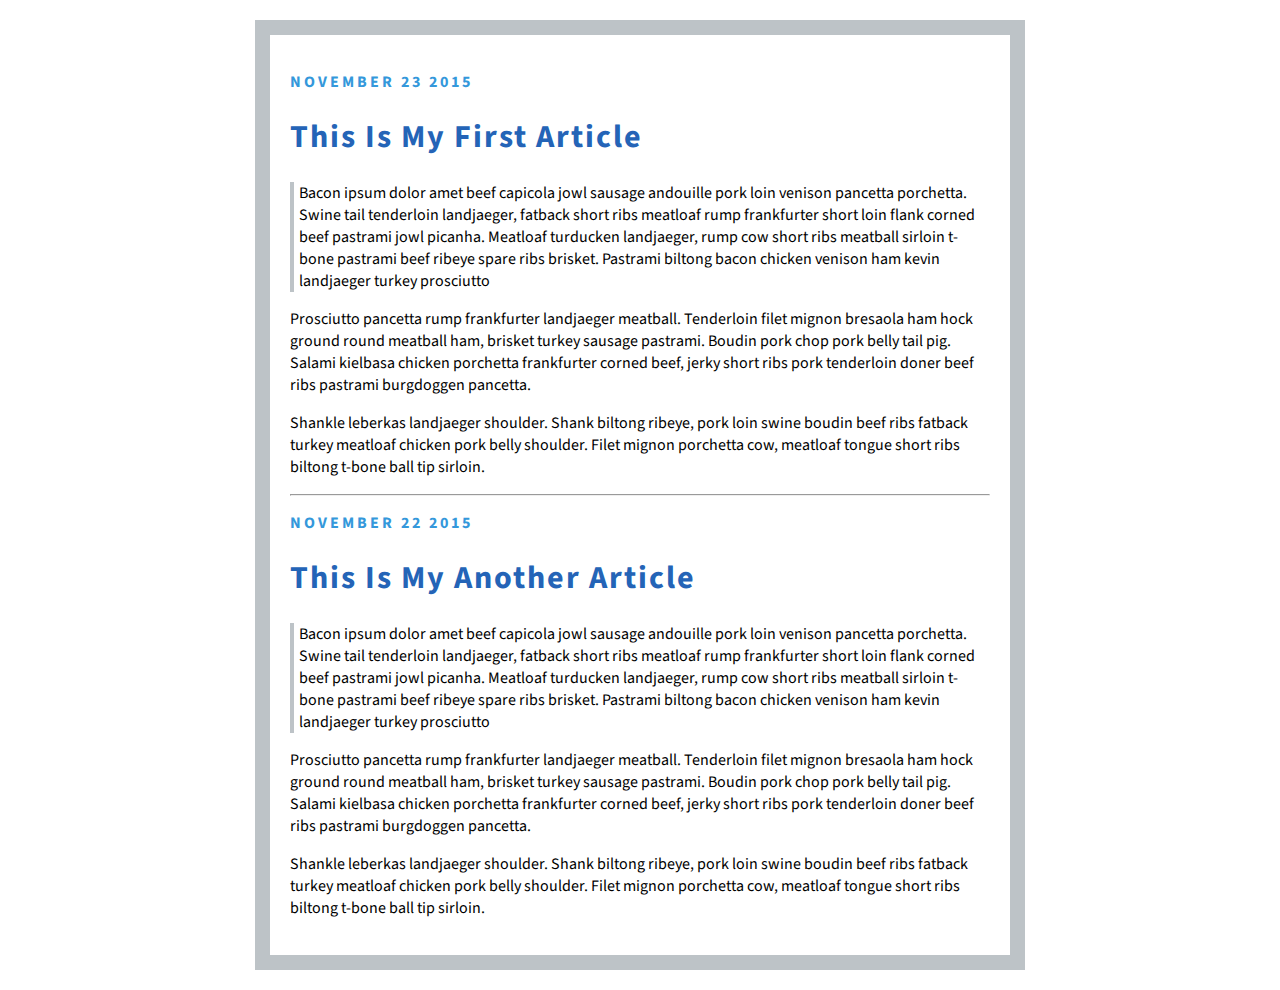
<file: CSS blog/index.html>
<!DOCTYPE html>
<html>
<head>
	<title>CSS blog</title>
	<link href="https://fonts.googleapis.com/css?family=Source+Sans+Pro:400,700" rel="stylesheet">
	<link rel="stylesheet" type="text/css" href="style.css">
</head>
<body>
<div id="main-box">
	<div>
		<p class="date">november 23 2015</p>
		<h1 class="head">this is my first article</h1>
		<p class="border-para">Bacon ipsum dolor amet beef capicola jowl sausage andouille pork loin venison pancetta porchetta. Swine tail tenderloin landjaeger, fatback short ribs meatloaf rump frankfurter short loin flank corned beef pastrami jowl picanha. Meatloaf turducken landjaeger, rump cow short ribs meatball sirloin t-bone pastrami beef ribeye spare ribs brisket. Pastrami biltong bacon chicken venison ham kevin landjaeger turkey prosciutto</p>

		<p>Prosciutto pancetta rump frankfurter landjaeger meatball. Tenderloin filet mignon bresaola ham hock ground round meatball ham, brisket turkey sausage pastrami. Boudin pork chop pork belly tail pig. Salami kielbasa chicken porchetta frankfurter corned beef, jerky short ribs pork tenderloin doner beef ribs pastrami burgdoggen pancetta.</p>

		<p>Shankle leberkas landjaeger shoulder. Shank biltong ribeye, pork loin swine boudin beef ribs fatback turkey meatloaf chicken pork belly shoulder. Filet mignon porchetta cow, meatloaf tongue short ribs biltong t-bone ball tip sirloin. </p>

	</div>
<hr>
	<div>
		<p class="date">november 22 2015</p>
		<h1 class="head">this is my another article</h1>
		<p class="border-para">Bacon ipsum dolor amet beef capicola jowl sausage andouille pork loin venison pancetta porchetta. Swine tail tenderloin landjaeger, fatback short ribs meatloaf rump frankfurter short loin flank corned beef pastrami jowl picanha. Meatloaf turducken landjaeger, rump cow short ribs meatball sirloin t-bone pastrami beef ribeye spare ribs brisket. Pastrami biltong bacon chicken venison ham kevin landjaeger turkey prosciutto</p>

		<p>Prosciutto pancetta rump frankfurter landjaeger meatball. Tenderloin filet mignon bresaola ham hock ground round meatball ham, brisket turkey sausage pastrami. Boudin pork chop pork belly tail pig. Salami kielbasa chicken porchetta frankfurter corned beef, jerky short ribs pork tenderloin doner beef ribs pastrami burgdoggen pancetta.</p>

		<p>Shankle leberkas landjaeger shoulder. Shank biltong ribeye, pork loin swine boudin beef ribs fatback turkey meatloaf chicken pork belly shoulder. Filet mignon porchetta cow, meatloaf tongue short ribs biltong t-bone ball tip sirloin. </p>

	</div>
</div>
</body>
</html>
</file>
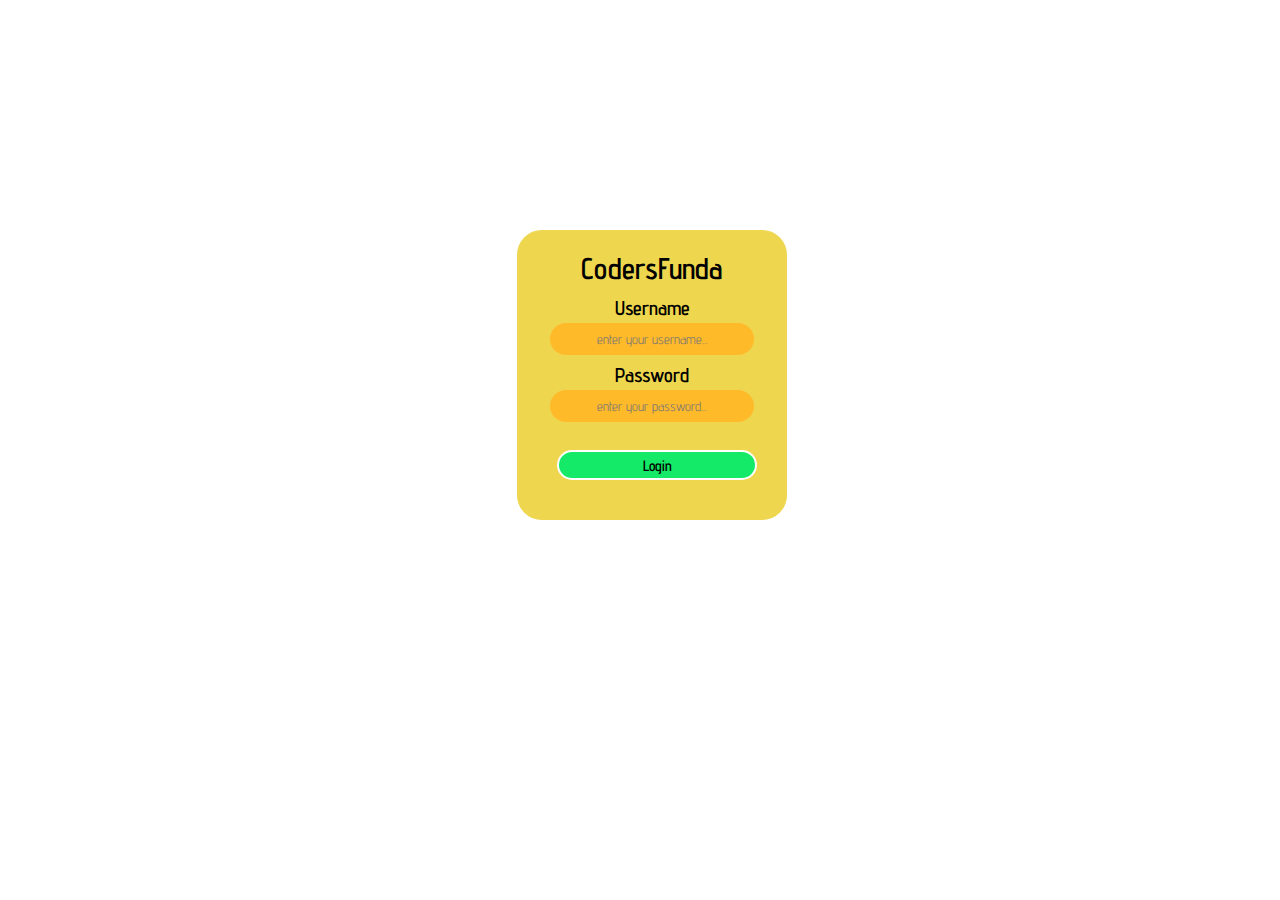
<file: Login Simple/index.html>
<!DOCTYPE html>
<html>
<head>
	<title>CodersFunda-Login</title>
	<link href="https://fonts.googleapis.com/css?family=Advent+Pro:500,600" rel="stylesheet">
	<link rel="stylesheet" type="text/css" href="style.css">
</head>
<body>
<div class="wrap">
	<h2>CodersFunda</h2>
	<form>
		
		<label for="username">Username</label>
		<div>
			<input id="username" type="text" name="USERNAME" placeholder="enter your username..." required>
		</div>

		<label for="password">Password</label>
		<div>
			<input id="password" type="password" name="PASSWORD" placeholder="enter your password..." pattern=".{5,12}"  required title="Password must be 5-12 characters long">
		</div>
		
		<button>Login</button>
	</form>
</div>
</body>
</html>
</file>
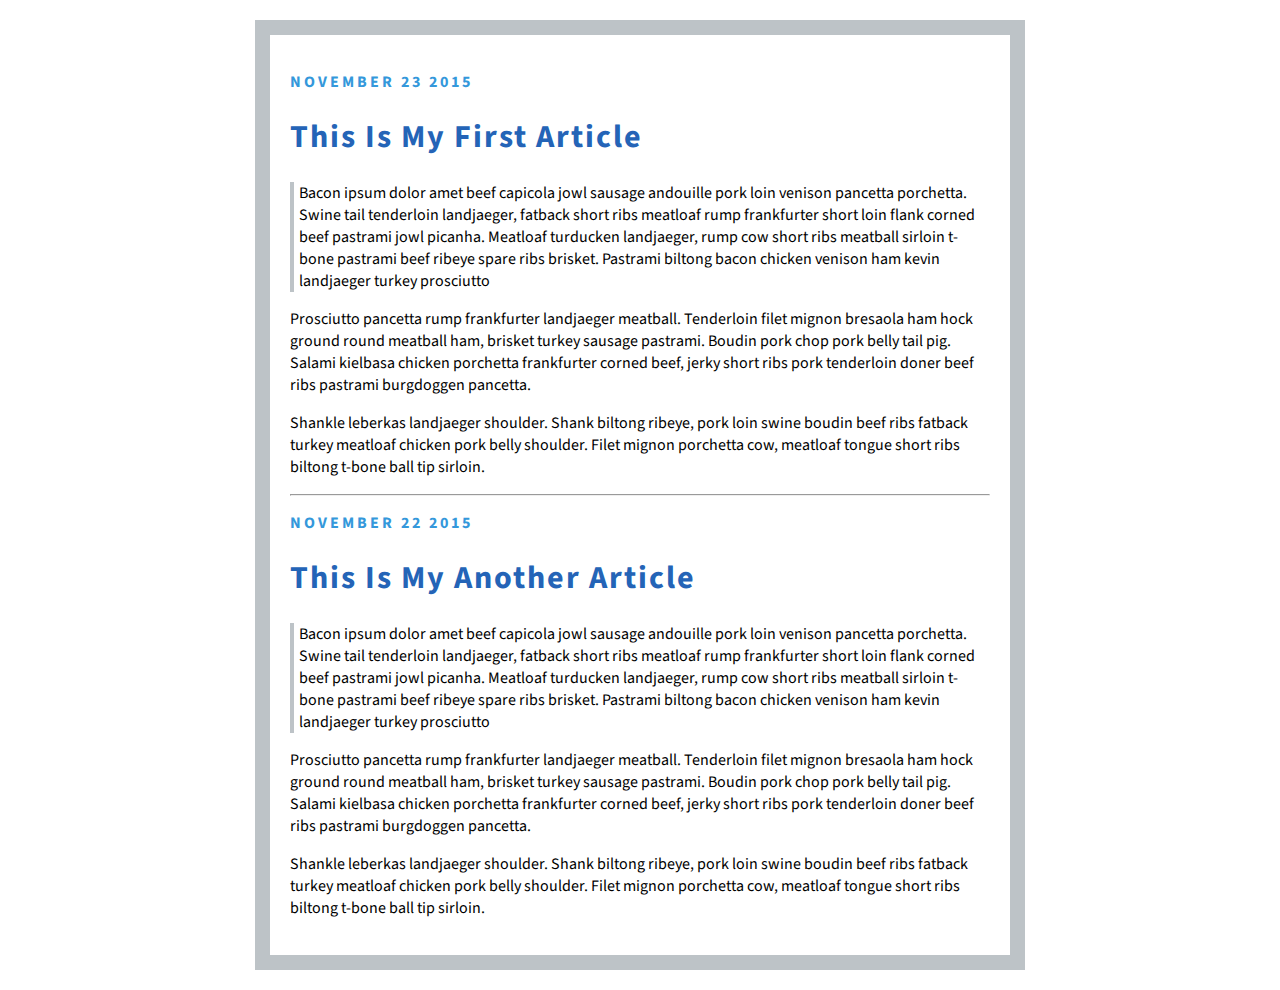
<file: CSS blog/blog demo.html>
<!DOCTYPE html>
<html>
<head>
	<title>CSS blog</title>
	<link href="https://fonts.googleapis.com/css?family=Source+Sans+Pro:400,700" rel="stylesheet">
	<link rel="stylesheet" type="text/css" href="blog demo.css">
</head>
<body>
<div id="main-box">
	<div>
		<p class="date">november 23 2015</p>
		<h1 class="head">this is my first article</h1>
		<p class="border-para">Bacon ipsum dolor amet beef capicola jowl sausage andouille pork loin venison pancetta porchetta. Swine tail tenderloin landjaeger, fatback short ribs meatloaf rump frankfurter short loin flank corned beef pastrami jowl picanha. Meatloaf turducken landjaeger, rump cow short ribs meatball sirloin t-bone pastrami beef ribeye spare ribs brisket. Pastrami biltong bacon chicken venison ham kevin landjaeger turkey prosciutto</p>

		<p>Prosciutto pancetta rump frankfurter landjaeger meatball. Tenderloin filet mignon bresaola ham hock ground round meatball ham, brisket turkey sausage pastrami. Boudin pork chop pork belly tail pig. Salami kielbasa chicken porchetta frankfurter corned beef, jerky short ribs pork tenderloin doner beef ribs pastrami burgdoggen pancetta.</p>

		<p>Shankle leberkas landjaeger shoulder. Shank biltong ribeye, pork loin swine boudin beef ribs fatback turkey meatloaf chicken pork belly shoulder. Filet mignon porchetta cow, meatloaf tongue short ribs biltong t-bone ball tip sirloin. </p>

	</div>
<hr>
	<div>
		<p class="date">november 22 2015</p>
		<h1 class="head">this is my another article</h1>
		<p class="border-para">Bacon ipsum dolor amet beef capicola jowl sausage andouille pork loin venison pancetta porchetta. Swine tail tenderloin landjaeger, fatback short ribs meatloaf rump frankfurter short loin flank corned beef pastrami jowl picanha. Meatloaf turducken landjaeger, rump cow short ribs meatball sirloin t-bone pastrami beef ribeye spare ribs brisket. Pastrami biltong bacon chicken venison ham kevin landjaeger turkey prosciutto</p>

		<p>Prosciutto pancetta rump frankfurter landjaeger meatball. Tenderloin filet mignon bresaola ham hock ground round meatball ham, brisket turkey sausage pastrami. Boudin pork chop pork belly tail pig. Salami kielbasa chicken porchetta frankfurter corned beef, jerky short ribs pork tenderloin doner beef ribs pastrami burgdoggen pancetta.</p>

		<p>Shankle leberkas landjaeger shoulder. Shank biltong ribeye, pork loin swine boudin beef ribs fatback turkey meatloaf chicken pork belly shoulder. Filet mignon porchetta cow, meatloaf tongue short ribs biltong t-bone ball tip sirloin. </p>

	</div>
</div>
</body>
</html>
</file>
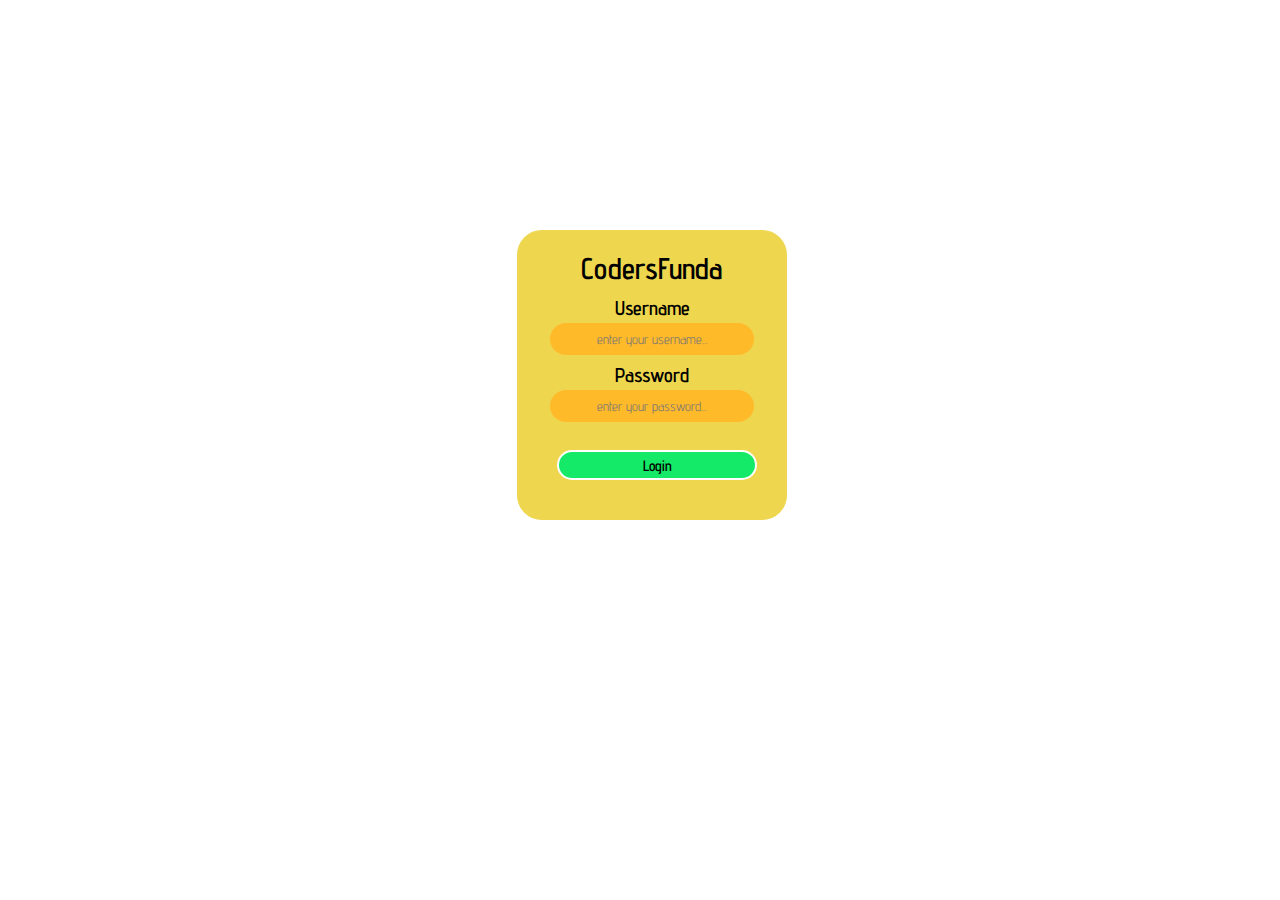
<file: Login Simple/login.html>
<!DOCTYPE html>
<html>
<head>
	<title>CodersFunda-Login</title>
	<link href="https://fonts.googleapis.com/css?family=Advent+Pro:500,600" rel="stylesheet">
	<link rel="stylesheet" type="text/css" href="style.css">
</head>
<body>
<div class="wrap">
	<h2>CodersFunda</h2>
	<form>
		
		<label for="username">Username</label>
		<div>
			<input id="username" type="text" name="USERNAME" placeholder="enter your username..." required>
		</div>

		<label for="password">Password</label>
		<div>
			<input id="password" type="password" name="PASSWORD" placeholder="enter your password..." pattern=".{5,12}"  required title="Password must be 5-12 characters long">
		</div>
		
		<button>Login</button>
	</form>
</div>
</body>
</html>
</file>
<file: CSS blog/style.css>
body{
	font-family: 'Source Sans Pro';
}
#main-box{
	border: 15px #bdc3c7 solid;
	margin: 20px auto;
	padding: 20px;
	width: 80%;
	max-width: 700px;
}

.date{
	text-transform: uppercase;
	color: #3498db;
	font-weight: bold;
	letter-spacing: 3px;
}

.head{
	text-transform: capitalize;
	letter-spacing: 2px;
	font-weight: 700;
	color: #2464b7;
}

.border-para{
	border-left: 4px #bdc3c7 solid;
	padding-left: 5px;
}
</file>
<file: Login Simple/style.css>
body{
	margin: 0;
	padding: 0;
	background:url("https://cdn.pixabay.com/photo/2018/03/30/13/01/sun-3275314_960_720.jpg");
	background-size:cover;
	font-family: 'Advent Pro', sans-serif;
}
*{
	font-family: 'Advent Pro', sans-serif;
}
h2{
	font-size: 30px;
	font-weight: 600;
	margin:0;
	margin-bottom: 10px;
}
.wrap{
	position: absolute;
	top:25%;
	left:40%;
	border: 5px solid #fff;
	border-radius: 30px;
	width: 18%;
	height: 250px;
	text-align: center;
	padding: 20px;
	background-color: #eed64e;
	
}
.wrap div{
	margin-bottom: 5px;
	opacity: 1;
}
input{
	background-color: #ffba2a;
	text-align: center;
	height: 30px;
	width: 200px;
	border: none;
	outline: none;
	border-radius: 20px;
	margin: 3px;
}
label{
	color: black;
	font-size: 20px;
	font-weight: 600;
}
button{
	background-color: #14ea67;
	text-align: center;
	height: 30px;
	width: 200px;
	border: 2px solid white;
	outline: none;
	border-radius: 20px;
	margin:20px;
	font-size: 15px;
	font-weight: 600;
}
</file>
<file: CSS blog/blog demo.css>
body{
	font-family: 'Source Sans Pro';
}
#main-box{
	border: 15px #bdc3c7 solid;
	margin: 20px auto;
	padding: 20px;
	width: 80%;
	max-width: 700px;
}

.date{
	text-transform: uppercase;
	color: #3498db;
	font-weight: bold;
	letter-spacing: 3px;
}

.head{
	text-transform: capitalize;
	letter-spacing: 2px;
	font-weight: 700;
	color: #2464b7;
}

.border-para{
	border-left: 4px #bdc3c7 solid;
	padding-left: 5px;
}
</file>
